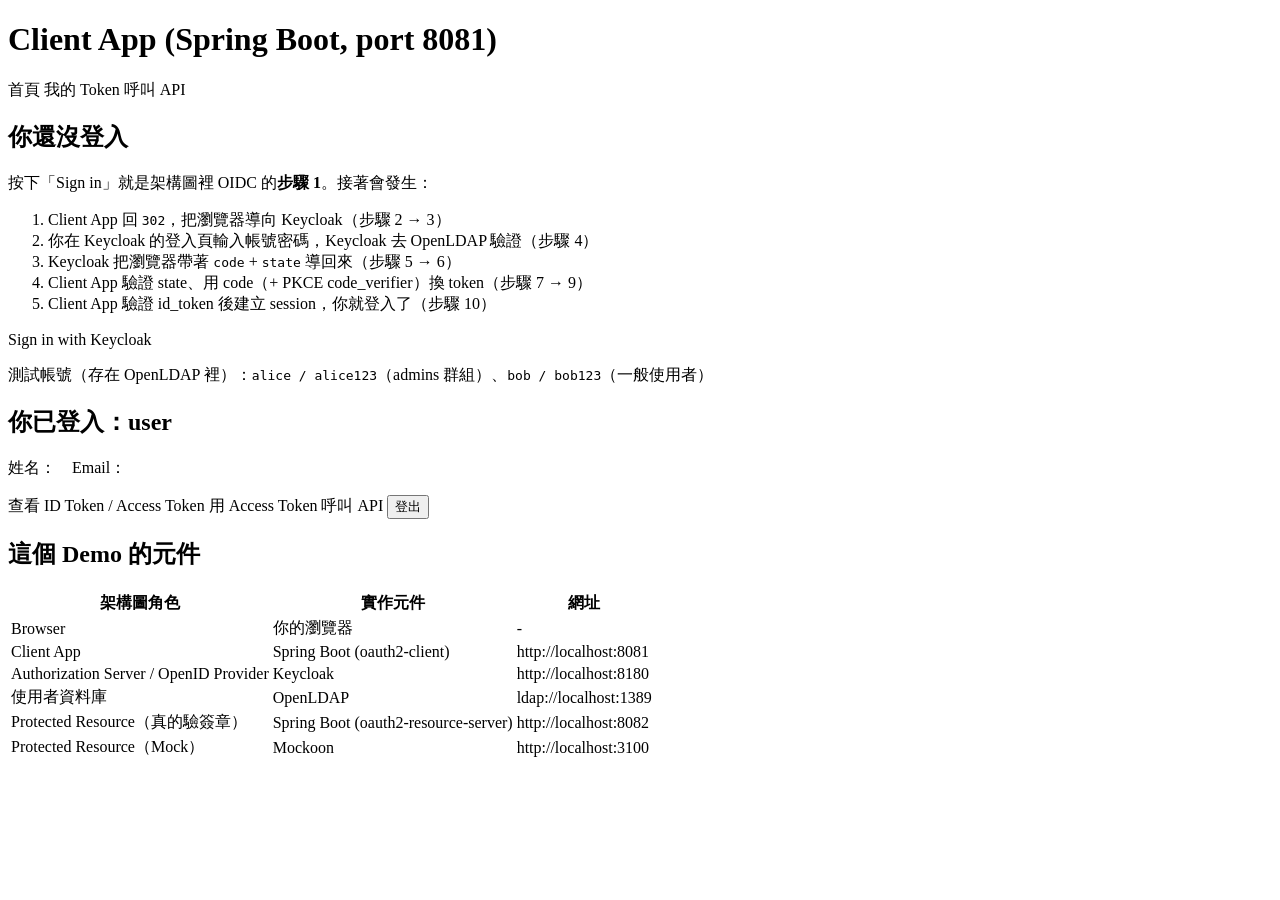
<file: client-app/src/main/resources/templates/index.html>
<!DOCTYPE html>
<html lang="zh-Hant" xmlns:th="http://www.thymeleaf.org">
<head>
  <meta charset="UTF-8">
  <title>OAuth 2.0 + OIDC Demo - Client App</title>
  <link rel="stylesheet" th:href="@{/css/style.css}">
</head>
<body>
<div class="container">
  <header>
    <h1>Client App <span class="muted">(Spring Boot, port 8081)</span></h1>
    <nav>
      <a th:href="@{/}">首頁</a>
      <a th:href="@{/profile}">我的 Token</a>
      <a th:href="@{/call/rs-profile}">呼叫 API</a>
    </nav>
  </header>

  <div class="card oidc" th:if="${user == null}">
    <h2>你還沒登入</h2>
    <p>按下「Sign in」就是架構圖裡 OIDC 的<strong>步驟 1</strong>。接著會發生：</p>
    <ol>
      <li>Client App 回 <code>302</code>，把瀏覽器導向 Keycloak（步驟 2 → 3）</li>
      <li>你在 Keycloak 的登入頁輸入帳號密碼，Keycloak 去 OpenLDAP 驗證（步驟 4）</li>
      <li>Keycloak 把瀏覽器帶著 <code>code</code> + <code>state</code> 導回來（步驟 5 → 6）</li>
      <li>Client App 驗證 state、用 code（+ PKCE code_verifier）換 token（步驟 7 → 9）</li>
      <li>Client App 驗證 id_token 後建立 session，你就登入了（步驟 10）</li>
    </ol>
    <!-- /oauth2/authorization/{registrationId} 是 Spring Security 內建的登入觸發網址 -->
    <a class="btn green" th:href="@{/oauth2/authorization/keycloak}">Sign in with Keycloak</a>
    <p class="muted">測試帳號（存在 OpenLDAP 裡）：<code>alice / alice123</code>（admins 群組）、<code>bob / bob123</code>（一般使用者）</p>
  </div>

  <div class="card oidc" th:if="${user != null}">
    <h2>你已登入：<span th:text="${user.preferredUsername}">user</span></h2>
    <p>姓名：<span th:text="${user.fullName}"></span>　Email：<span th:text="${user.email}"></span></p>
    <a class="btn" th:href="@{/profile}">查看 ID Token / Access Token</a>
    <a class="btn" th:href="@{/call/rs-profile}">用 Access Token 呼叫 API</a>
    <form th:action="@{/logout}" method="post" style="display:inline">
      <button class="btn gray" type="submit">登出</button>
    </form>
  </div>

  <div class="card">
    <h2>這個 Demo 的元件</h2>
    <table>
      <tr><th>架構圖角色</th><th>實作元件</th><th>網址</th></tr>
      <tr><td>Browser</td><td>你的瀏覽器</td><td>-</td></tr>
      <tr><td>Client App</td><td>Spring Boot (oauth2-client)</td><td>http://localhost:8081</td></tr>
      <tr><td>Authorization Server / OpenID Provider</td><td>Keycloak</td><td>http://localhost:8180</td></tr>
      <tr><td>使用者資料庫</td><td>OpenLDAP</td><td>ldap://localhost:1389</td></tr>
      <tr><td>Protected Resource（真的驗簽章）</td><td>Spring Boot (oauth2-resource-server)</td><td>http://localhost:8082</td></tr>
      <tr><td>Protected Resource（Mock）</td><td>Mockoon</td><td>http://localhost:3100</td></tr>
    </table>
  </div>
</div>
</body>
</html>
</file>
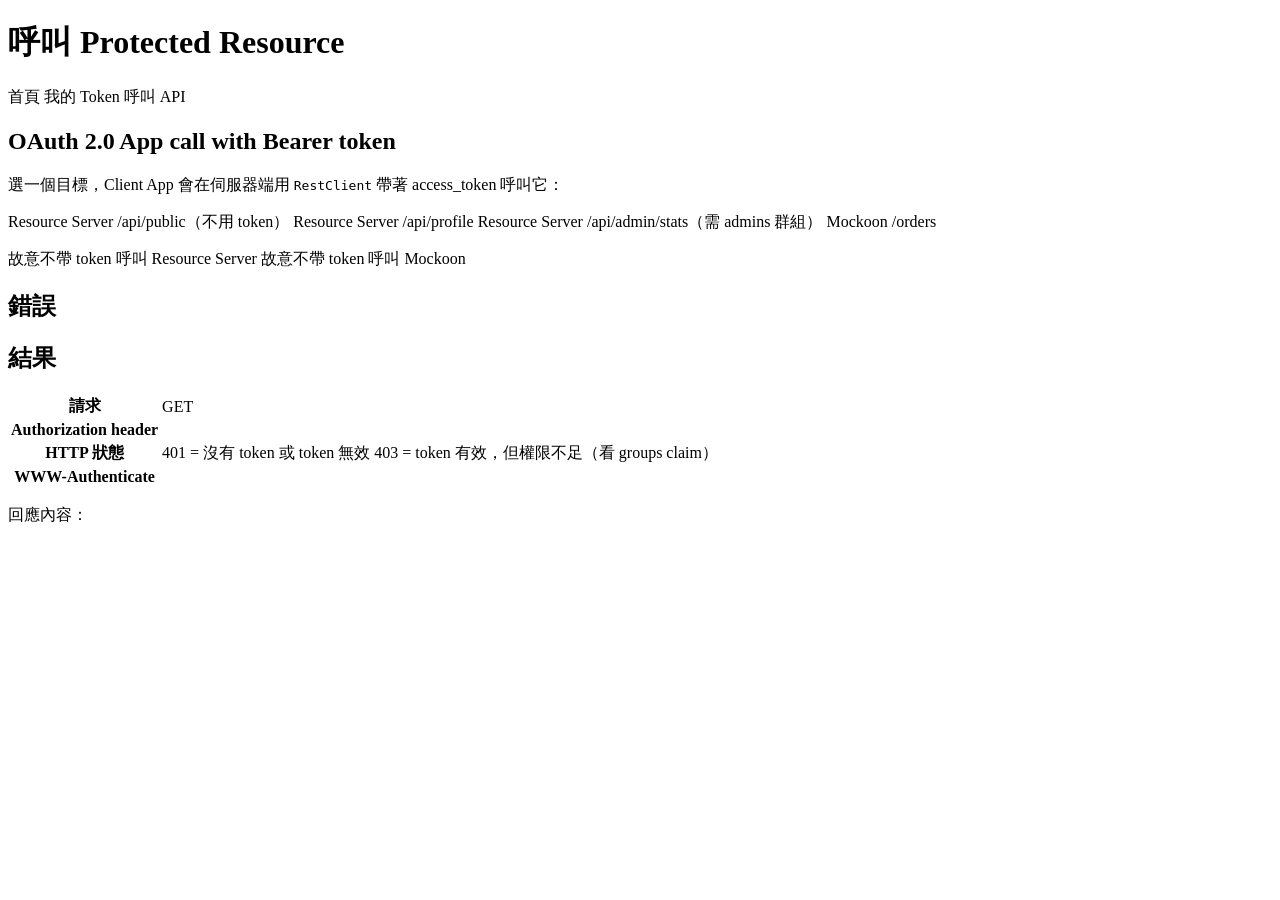
<file: client-app/src/main/resources/templates/api.html>
<!DOCTYPE html>
<html lang="zh-Hant" xmlns:th="http://www.thymeleaf.org">
<head>
  <meta charset="UTF-8">
  <title>呼叫 Protected Resource - Client App</title>
  <link rel="stylesheet" th:href="@{/css/style.css}">
</head>
<body>
<div class="container">
  <header>
    <h1>呼叫 Protected Resource</h1>
    <nav>
      <a th:href="@{/}">首頁</a>
      <a th:href="@{/profile}">我的 Token</a>
      <a th:href="@{/call/rs-profile}">呼叫 API</a>
    </nav>
  </header>

  <div class="card">
    <h2><span class="badge oauth">OAuth 2.0</span> App call with Bearer token</h2>
    <p class="muted">選一個目標，Client App 會在伺服器端用 <code>RestClient</code> 帶著 access_token 呼叫它：</p>
    <p>
      <a class="btn" th:href="@{/call/rs-public}">Resource Server /api/public（不用 token）</a>
      <a class="btn" th:href="@{/call/rs-profile}">Resource Server /api/profile</a>
      <a class="btn" th:href="@{/call/rs-admin}">Resource Server /api/admin/stats（需 admins 群組）</a>
      <a class="btn" th:href="@{/call/mockoon-orders}">Mockoon /orders</a>
    </p>
    <p>
      <a class="btn gray" th:href="@{/call/rs-profile/no-token}">故意不帶 token 呼叫 Resource Server</a>
      <a class="btn gray" th:href="@{/call/mockoon-orders/no-token}">故意不帶 token 呼叫 Mockoon</a>
    </p>
  </div>

  <div class="card" th:if="${error != null}">
    <h2 class="status err">錯誤</h2>
    <p th:text="${error}"></p>
  </div>

  <div class="card" th:if="${status != null}">
    <h2>結果</h2>
    <table>
      <tr><th>請求</th><td>GET <span th:text="${url}"></span></td></tr>
      <tr><th>Authorization header</th>
          <td th:text="${withToken} ? 'Bearer <access_token>（有帶）' : '（沒有帶）'"></td></tr>
      <tr><th>HTTP 狀態</th>
          <td><span class="status" th:classappend="${status < 400} ? 'ok' : 'err'" th:text="${status}"></span>
              <span class="muted" th:if="${status == 401}">401 = 沒有 token 或 token 無效</span>
              <span class="muted" th:if="${status == 403}">403 = token 有效，但權限不足（看 groups claim）</span>
          </td></tr>
      <tr th:if="${wwwAuthenticate != null}"><th>WWW-Authenticate</th><td th:text="${wwwAuthenticate}"></td></tr>
    </table>
    <p class="muted">回應內容：</p>
    <pre th:text="${body}"></pre>
  </div>
</div>
</body>
</html>
</file>
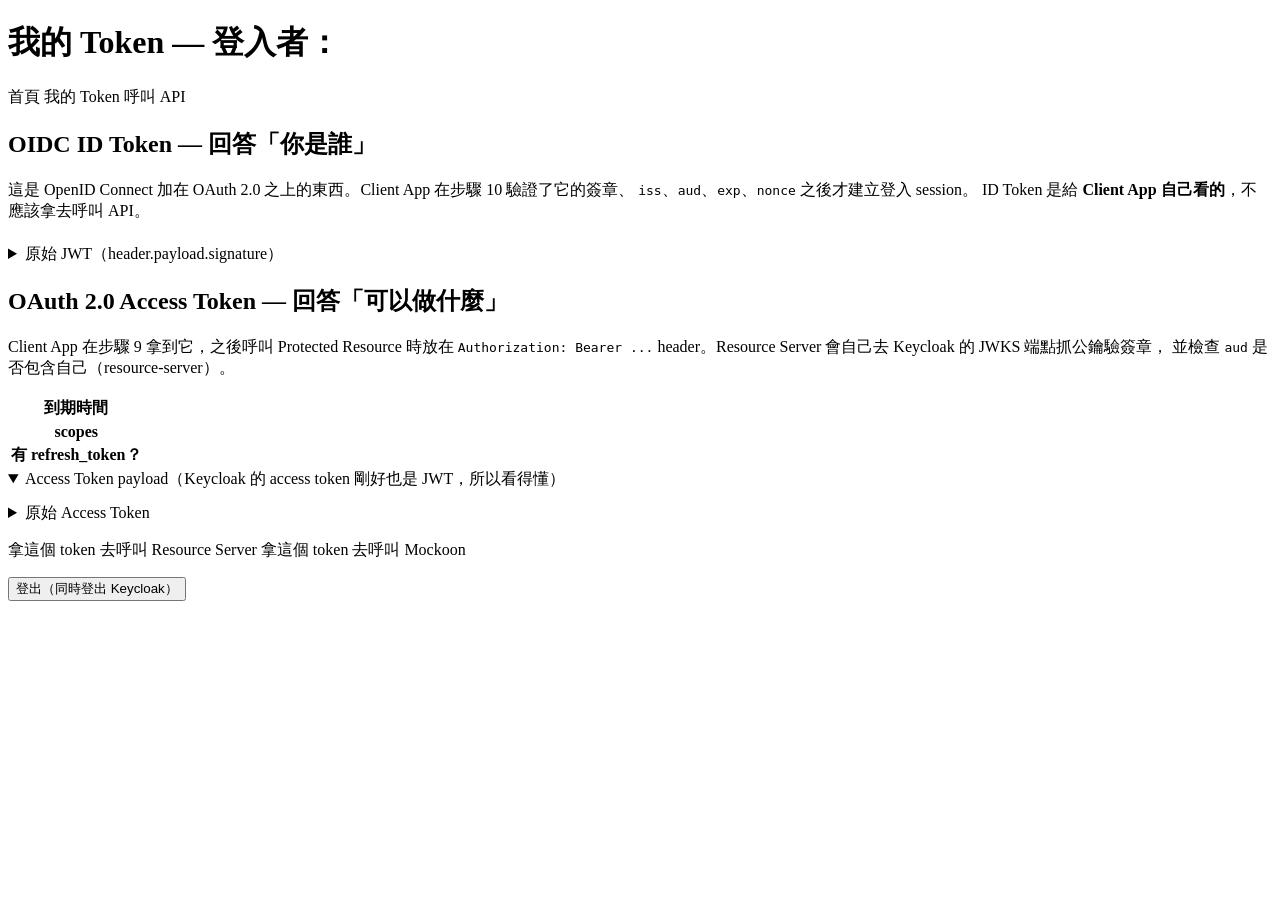
<file: client-app/src/main/resources/templates/profile.html>
<!DOCTYPE html>
<html lang="zh-Hant" xmlns:th="http://www.thymeleaf.org">
<head>
  <meta charset="UTF-8">
  <title>我的 Token - Client App</title>
  <link rel="stylesheet" th:href="@{/css/style.css}">
</head>
<body>
<div class="container">
  <header>
    <h1>我的 Token <span class="muted">— 登入者：<span th:text="${user.preferredUsername}"></span></span></h1>
    <nav>
      <a th:href="@{/}">首頁</a>
      <a th:href="@{/profile}">我的 Token</a>
      <a th:href="@{/call/rs-profile}">呼叫 API</a>
    </nav>
  </header>

  <!-- ================= OIDC：ID Token ================= -->
  <div class="card oidc">
    <h2><span class="badge oidc">OIDC</span> ID Token — 回答「你是誰」</h2>
    <p class="muted">
      這是 OpenID Connect 加在 OAuth 2.0 之上的東西。Client App 在步驟 10 驗證了它的簽章、
      <code>iss</code>、<code>aud</code>、<code>exp</code>、<code>nonce</code> 之後才建立登入 session。
      ID Token 是給 <strong>Client App 自己看的</strong>，不應該拿去呼叫 API。
    </p>
    <table>
      <tr th:each="c : ${idTokenClaims}">
        <th th:text="${c.key}"></th>
        <td th:text="${c.value}"></td>
      </tr>
    </table>
    <details>
      <summary>原始 JWT（header.payload.signature）</summary>
      <p class="jwt">
        <span class="h" th:text="${#strings.substringBefore(idToken.raw, '.')}"></span>.<span class="p" th:text="${#strings.substringBefore(#strings.substringAfter(idToken.raw, '.'), '.')}"></span>.<span class="s" th:text="${idToken.signature}"></span>
      </p>
      <p class="muted">Header（演算法 + 用哪把 key 簽章 kid）：</p>
      <pre th:text="${idToken.header}"></pre>
      <p class="muted">Payload（claims）：</p>
      <pre th:text="${idToken.payload}"></pre>
    </details>
  </div>

  <!-- ================= OAuth 2.0：Access Token ================= -->
  <div class="card">
    <h2><span class="badge oauth">OAuth 2.0</span> Access Token — 回答「可以做什麼」</h2>
    <p class="muted">
      Client App 在步驟 9 拿到它，之後呼叫 Protected Resource 時放在
      <code>Authorization: Bearer ...</code> header。Resource Server 會自己去 Keycloak 的 JWKS 端點抓公鑰驗簽章，
      並檢查 <code>aud</code> 是否包含自己（resource-server）。
    </p>
    <table>
      <tr><th>到期時間</th><td th:text="${accessTokenExpiresAt}"></td></tr>
      <tr><th>scopes</th><td th:text="${scopes}"></td></tr>
      <tr><th>有 refresh_token？</th><td th:text="${hasRefreshToken} ? '有（access_token 過期時 Spring 會自動用它換新的）' : '沒有'"></td></tr>
    </table>
    <details open>
      <summary>Access Token payload（Keycloak 的 access token 剛好也是 JWT，所以看得懂）</summary>
      <pre th:text="${accessToken.payload}"></pre>
    </details>
    <details>
      <summary>原始 Access Token</summary>
      <p class="jwt" th:text="${accessToken.raw}"></p>
    </details>
    <p>
      <a class="btn" th:href="@{/call/rs-profile}">拿這個 token 去呼叫 Resource Server</a>
      <a class="btn" th:href="@{/call/mockoon-orders}">拿這個 token 去呼叫 Mockoon</a>
    </p>
  </div>

  <form th:action="@{/logout}" method="post">
    <button class="btn gray" type="submit">登出（同時登出 Keycloak）</button>
  </form>
</div>
</body>
</html>
</file>
